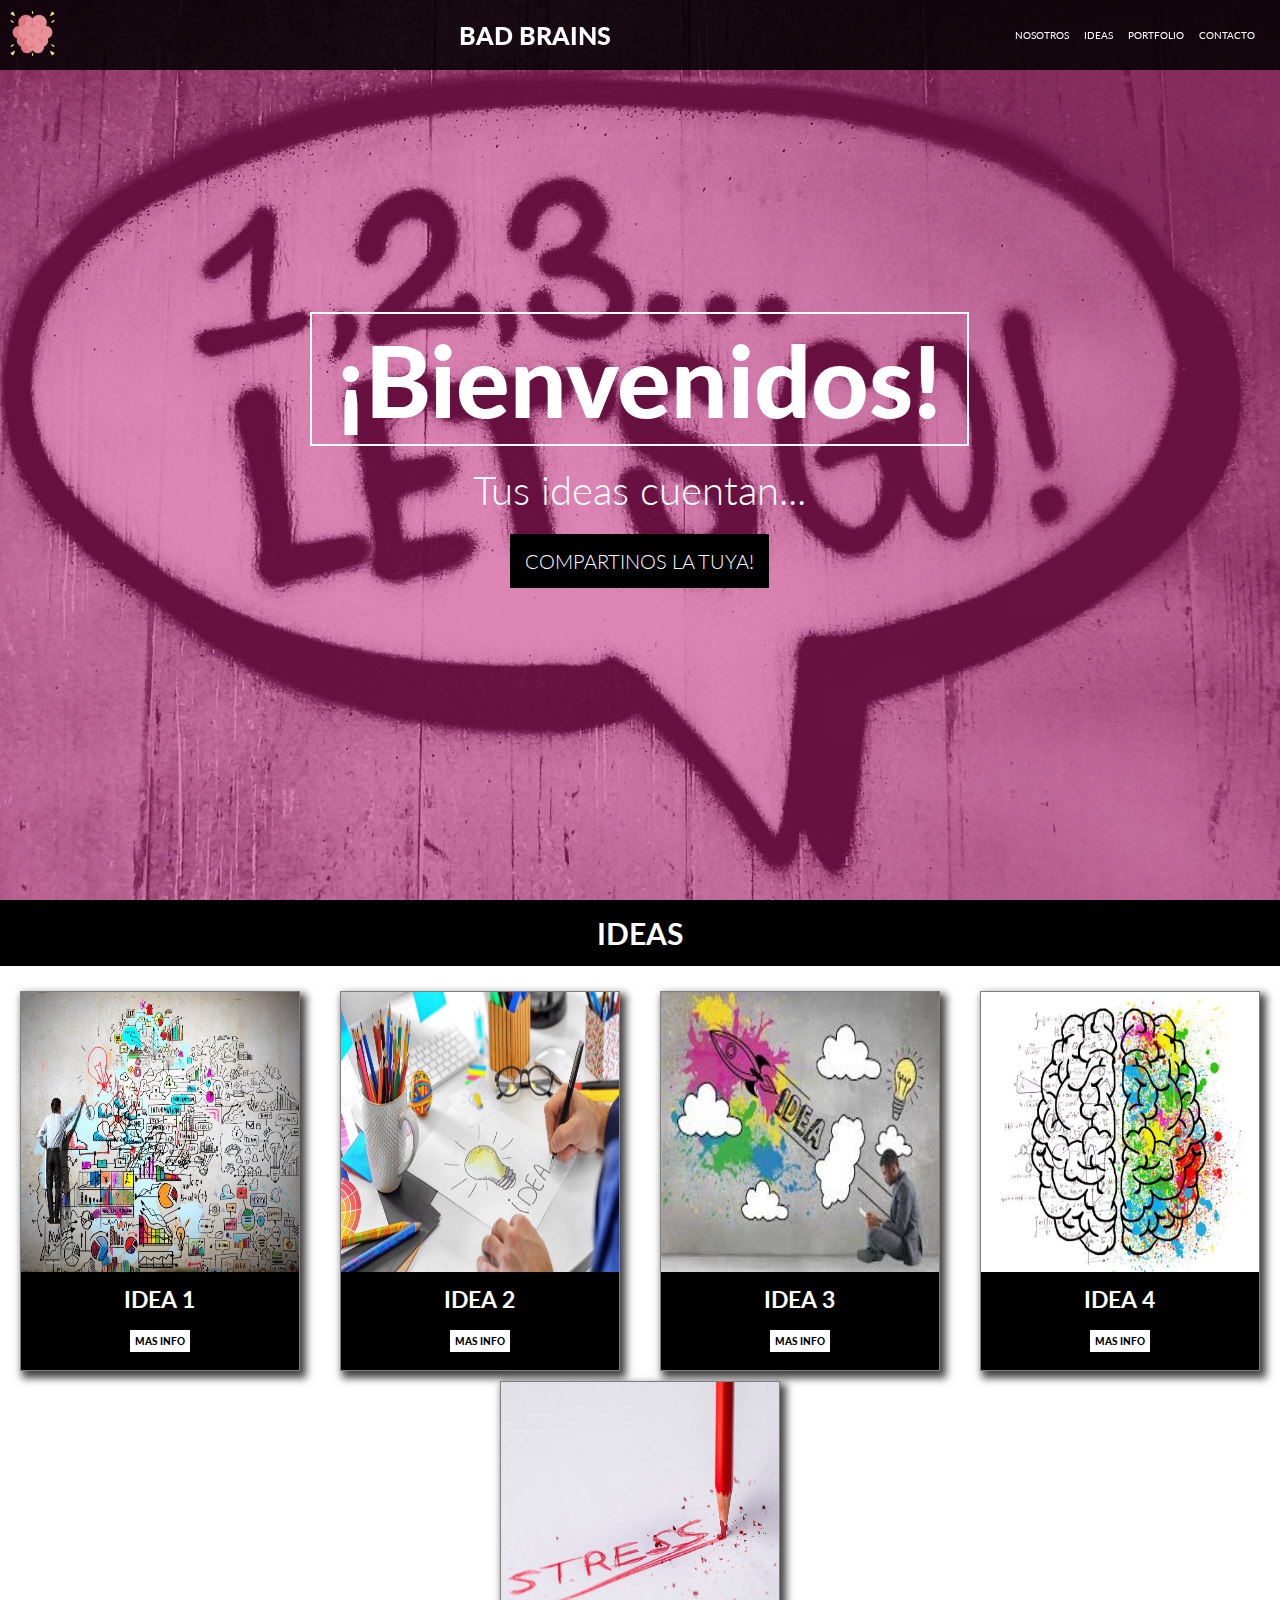
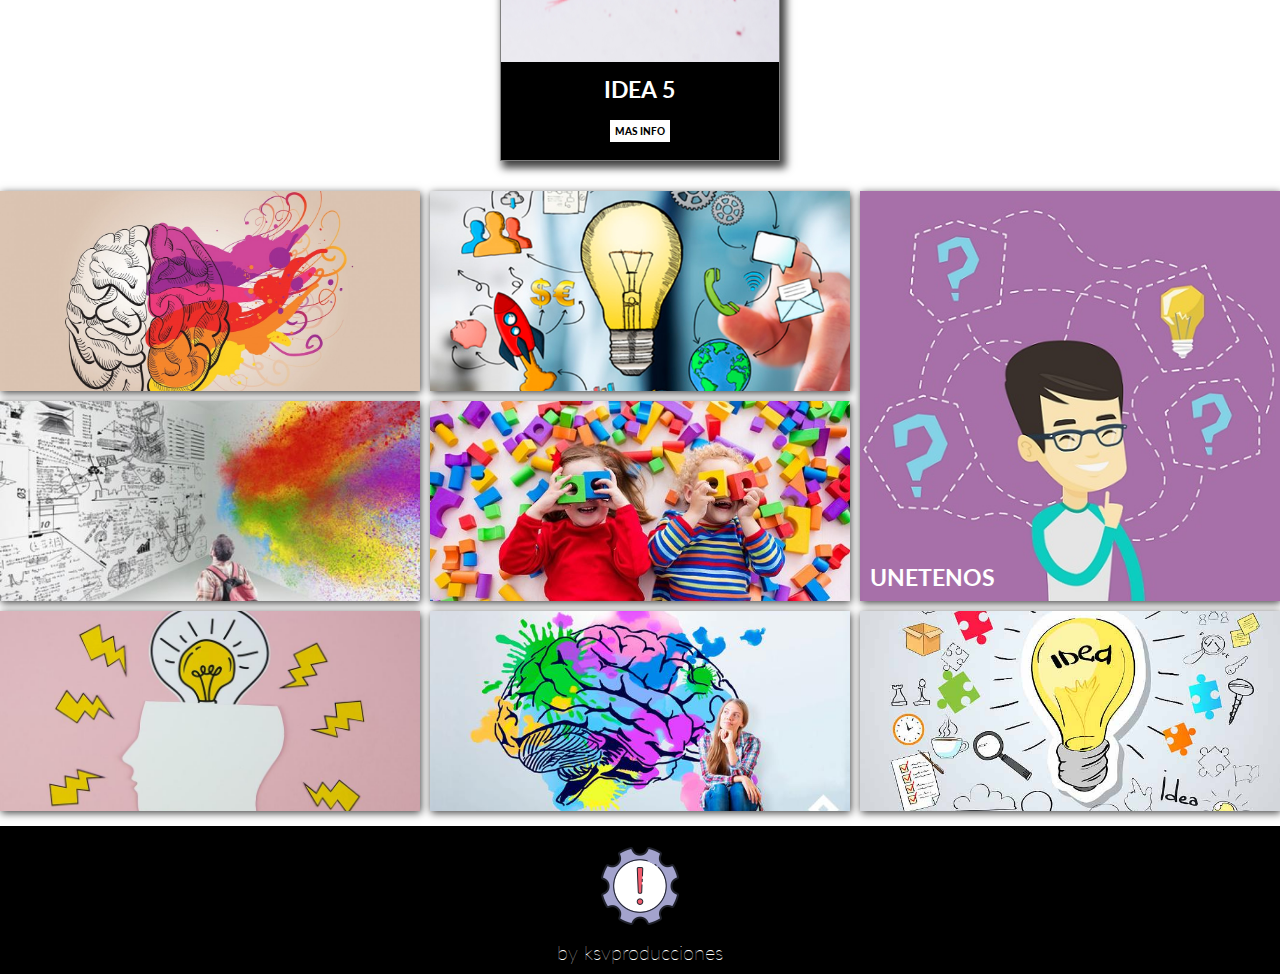
<file: index.html>
<!DOCTYPE html>
<html lang="en">

<head>
    <meta charset="UTF-8">
    <meta http-equiv="X-UA-Compatible" content="IE=edge">
    <meta name="viewport" content="width=device-width, initial-scale=1.0">
    <!-- GOOGLE FONTS -->
    <link rel="preconnect" href="https://fonts.googleapis.com">
    <link rel="preconnect" href="https://fonts.gstatic.com" crossorigin>
    <link
        href="https://fonts.googleapis.com/css2?family=Lato:ital,wght@0,100;0,300;0,400;0,700;0,900;1,100;1,300;1,400;1,700;1,900&display=swap"
        rel="stylesheet">
    <!--Link a CSS-->
    <link rel="stylesheet" href="css/style.css">
    <!--Titulo-->
    <title>Proyecto Nicolas Marangon</title>
</head>

<body>
    <div class="container">
        <!-- ESTE ES EL HEADER -->
        <div class="header">
            <!-- AQUI COMIENZA EL NAV -->
            <nav>
                <a href="index.html">
                    <img src="images/brain.png" alt="Logo Cerebro">
                </a>
                <h1>BAD BRAINS</h1>
                <ul>
                    <li><a href="pages/nosotros.html">NOSOTROS</a></li>
                    <li><a href="pages/ideas.html">IDEAS</a></li>
                    <li><a href="pages/portfolio.html">PORTFOLIO</a></li>
                    <li><a href="pages/contacto.html">CONTACTO</a></li>
                </ul>
            </nav>

        </div>
        <!-- ESTE ES EL MAIN -->
        <div class="main">
            <!-- ESTAS SON LAS SECCIONES -->
            <section class="hero">
                <h2>¡Bienvenidos!</h2>
                <p>Tus ideas cuentan...</p>
                <a href="">COMPARTINOS LA TUYA!</a>
            </section>

            <section class="productos">
                <h2>IDEAS</h2>
                <div>
                    <div>
                        <img src="images/img1.jpeg" alt="">
                        <h3>IDEA 1</h3>
                        <a href="">MAS INFO</a>
                    </div>
                    <div>
                        <img src="images/img2.jpg" alt="">
                        <h3>IDEA 2</h3>
                        <a href="">MAS INFO</a>
                    </div>
                    <div>
                        <img src="images/img3.jpg" alt="">
                        <h3>IDEA 3</h3>
                        <a href="">MAS INFO</a>
                    </div>
                    <div>
                        <img src="images/img4.jpg" alt="">
                        <h3>IDEA 4</h3>
                        <a href="">MAS INFO</a>
                    </div>
                    <div>
                        <img src="images/img5.jpg" alt="">
                        <h3>IDEA 5</h3>
                        <a href="">MAS INFO</a>
                    </div>
                </div>

            </section>

            <section class="galeria">
                <div class="grid-container">
                    <img src="images/gal1.jpg" alt="">
                </div>
                <div class="grid-container">
                    <img src="images/gal2.jpg" alt="">
                </div>
                <div class="grid-container img-3">
                    <img src="images/gal3.jpg" alt="">
                    <h3>UNETENOS</h3>
                </div>
                <div class="grid-container">
                    <img src="images/gal4.jpg" alt="">
                </div>
                <div class="grid-container">
                    <img src="images/gal5.jpg" alt="">
                </div>
                <div class="grid-container">
                    <img src="images/gal6.jpg" alt="">
                </div>
                <div class="grid-container">
                    <img src="images/gal7.jpg" alt="">
                </div>
                <div class="grid-container">
                    <img src="images/gal8.jpg" alt="">
                </div>

            </section>
        </div>
        <!-- ESTE ES EL FOOTER -->
        <div class="footer">
            <div>
                <div class="wrapper">
                    <div class="logo">
                        <img src="images/icons8-advertencia-de-caja-de-cambios-automática-100.png" alt="">
                    </div>
                </div>
                <p>by ksvproducciones</p>
            </div>
        </div>
</body>

</html>
</file>
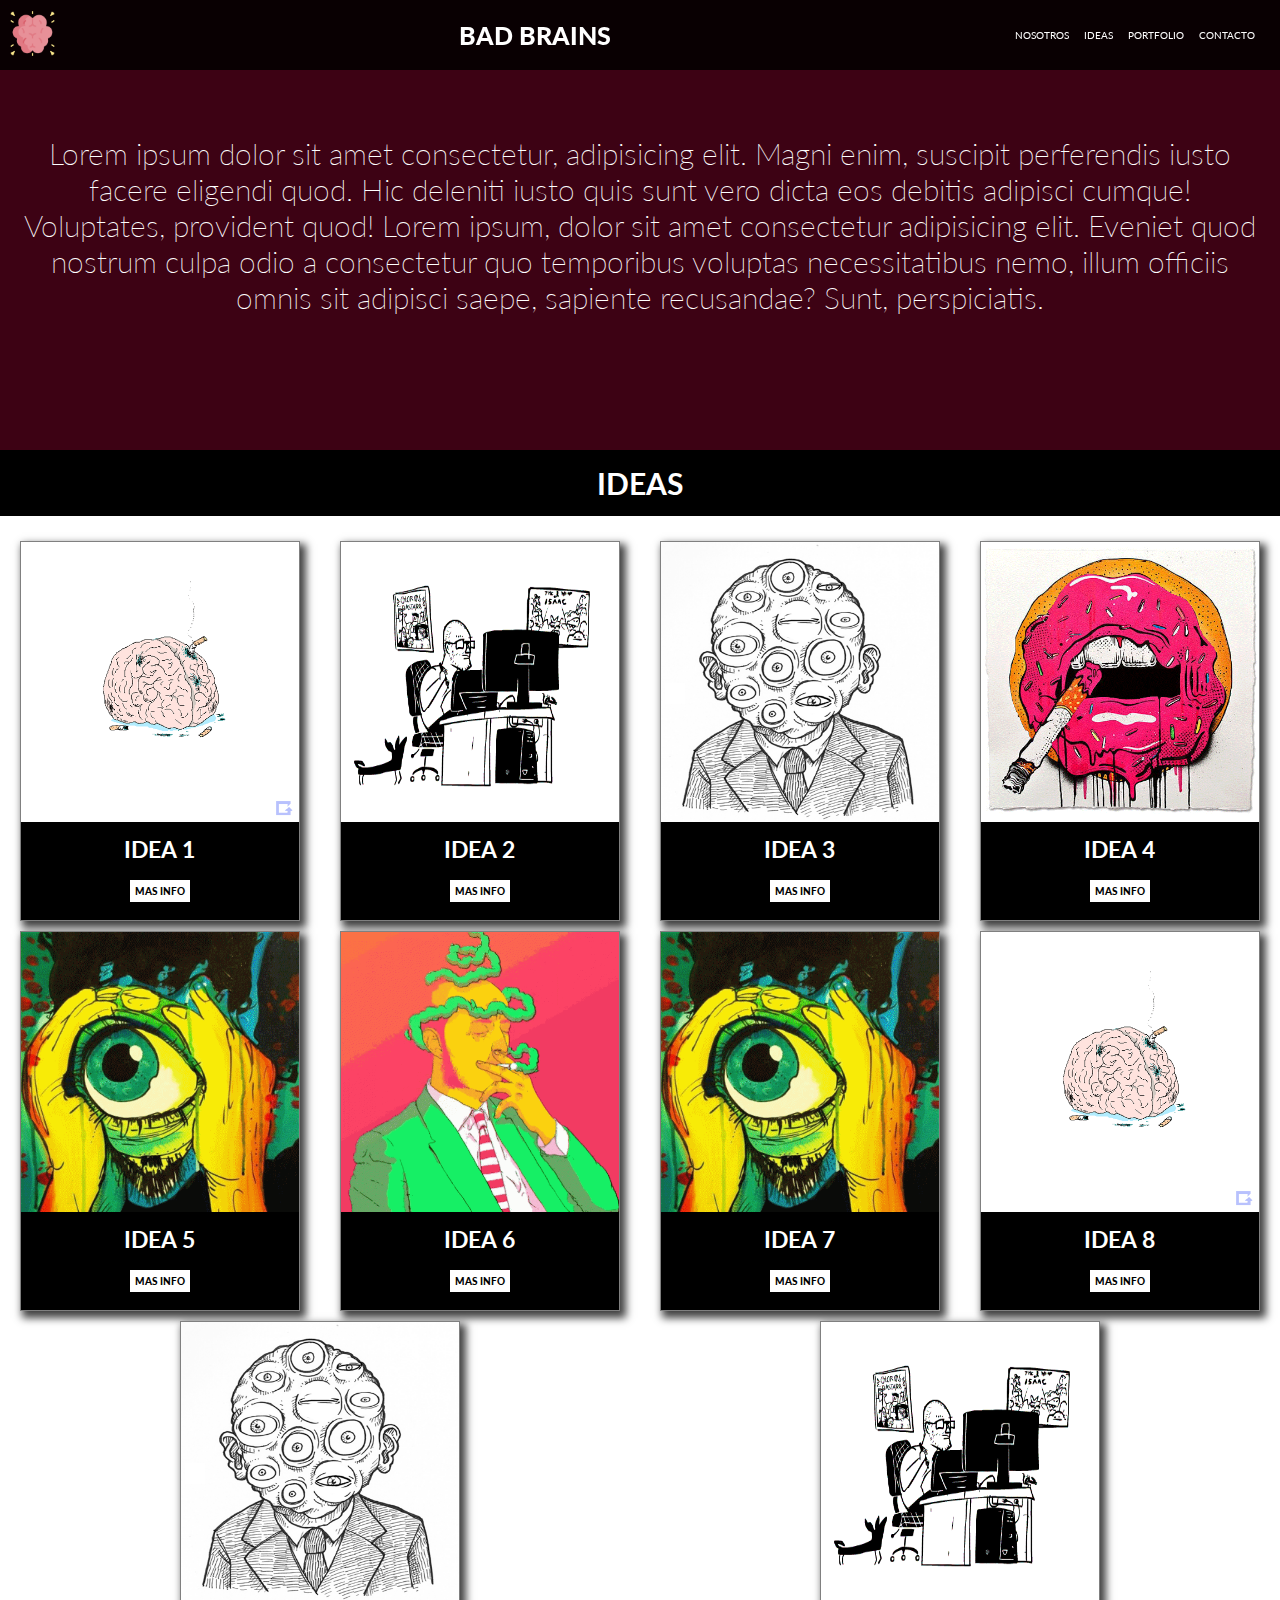
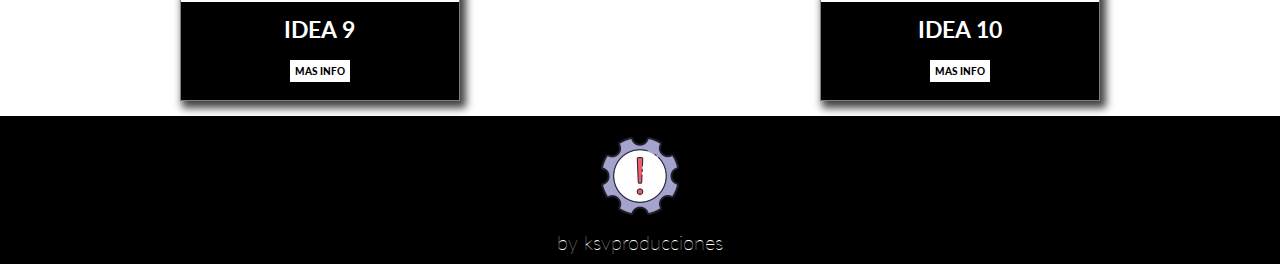
<file: pages/ideas.html>
<!DOCTYPE html>
<html lang="en">

<head>
    <meta charset="UTF-8">
    <meta http-equiv="X-UA-Compatible" content="IE=edge">
    <meta name="viewport" content="width=device-width, initial-scale=1.0">
    <!-- GOOGLE FONTS -->
    <link rel="preconnect" href="https://fonts.googleapis.com">
    <link rel="preconnect" href="https://fonts.gstatic.com" crossorigin>
    <link
        href="https://fonts.googleapis.com/css2?family=Lato:ital,wght@0,100;0,300;0,400;0,700;0,900;1,100;1,300;1,400;1,700;1,900&display=swap"
        rel="stylesheet">
    <!--Link a CSS-->
    <link rel="stylesheet" href="../css/style.css">
    <!--Titulo-->
    <title>Proyecto Nicolas Marangon</title>
</head>

<body>
    <div class="container">
        <!-- ESTE ES EL HEADER -->
        <div class="header">
            <!-- AQUI COMIENZA EL NAV -->
        <nav>
            <a href="../index.html">
                <img src="../images/brain.png" alt="Logo Cerebro">
            </a>
            <h1>BAD BRAINS</h1>
            <ul>
                <li><a href="nosotros.html">NOSOTROS</a></li>
                <li><a href="ideas.html">IDEAS</a></li>
                <li><a href="portfolio.html">PORTFOLIO</a></li>
                <li><a href="contacto.html">CONTACTO</a></li>
            </ul>
        </nav>

        </div>
        <!-- ESTE ES EL MAIN -->
        <div class="main">
            <!-- ESTAS SON LAS SECCIONES -->
            <section class="hero-ideas">
                <p>Lorem ipsum dolor sit amet consectetur, adipisicing elit. Magni enim, suscipit perferendis iusto facere
                    eligendi quod. Hic deleniti iusto quis sunt vero dicta eos debitis adipisci cumque! Voluptates,
                    provident quod! Lorem ipsum, dolor sit amet consectetur adipisicing elit. Eveniet quod nostrum culpa
                    odio a consectetur quo temporibus voluptas necessitatibus nemo, illum officiis omnis sit adipisci saepe,
                    sapiente recusandae? Sunt, perspiciatis.</p>
            </section>
    
            <section class="productos">
                <h2>IDEAS</h2>
                <div>
                    <div>
                        <img src="../images/idea1.gif" alt="">
                        <h3>IDEA 1</h3>
                        <a href="">MAS INFO</a>
                    </div>
                    <div>
                        <img src="../images/idea2.gif" alt="">
                        <h3>IDEA 2</h3>
                        <a href="">MAS INFO</a>
                    </div>
                    <div>
                        <img src="../images/idea3.gif" alt="">
                        <h3>IDEA 3</h3>
                        <a href="">MAS INFO</a>
                    </div>
                    <div>
                        <img src="/images/idea4.gif"">
                        <h3>IDEA 4</h3>
                        <a href="">MAS INFO</a>
                    </div>
                    <div>
                        <img src="/images/idea5.gif"">
                        <h3>IDEA 5</h3>
                        <a href="">MAS INFO</a>
                    </div>
                    <div>
                        <img src="../images/idea6.gif" alt="">
                        <h3>IDEA 6</h3>
                        <a href="">MAS INFO</a>
                    </div>
                    <div>
                        <img src="../images/idea5.gif" alt="">
                        <h3>IDEA 7</h3>
                        <a href="">MAS INFO</a>
                    </div>
                    <div>
                        <img src="../images/idea1.gif" alt="">
                        <h3>IDEA 8</h3>
                        <a href="">MAS INFO</a>
                    </div>
                    <div>
                        <img src="../images/idea3.gif" alt="">
                        <h3>IDEA 9</h3>
                        <a href="">MAS INFO</a>
                    </div>
                    <div>
                        <img src="../images/idea2.gif" alt="">
                        <h3>IDEA 10</h3>
                        <a href="">MAS INFO</a>
                    </div>
                </div>
    
            </section>
        </div>
        <!-- ESTE ES EL FOOTER -->
        <div class="footer">
            <div>
                <div class="wrapper">
                    <div class="logo">
                        <img src="../images/icons8-advertencia-de-caja-de-cambios-automática-100.png" alt="">
                    </div>
                </div>
                <p>by ksvproducciones</p>
            </div>
        </div>
    </div>
</body>

</html>
</file>
<file: css/style.css>
* {
    margin: 0;
    padding: 0;
    box-sizing: border-box;
}

body {
    font-family: 'Lato', sans-serif;
    font-weight: 300;
    font-size: 20px;
}

.container {
    display: grid; 
    grid-auto-columns: 1fr; 
    grid-template-columns: 1.2fr 1.6fr 1.4fr; 
    grid-template-rows: 0fr 2.4fr 0fr; 
    gap: 0px 0px; 
    grid-template-areas: 
      "header header header"
      "main main main"
      "footer footer footer"; 
  }
/*----HEADER----*/
  .header { 
    grid-area: header;
    position: fixed;
    z-index: 10;
 }
 .header nav {
    display: flex;
    justify-content: space-between;
    align-items: center;
    width: 100vw;
    height: 70px;
    background-color: #000000da;
    padding: 10px;
}
.header nav a img {
    height: 45px;
    margin: 0px;
    
}

.header nav h1 {
    color: #ffffff;
    font-size: 25px;
    font-weight: 900;
    padding: 10px;
}

.header nav ul {
    display: flex;
    list-style: none;
    font-size: 10px;
    font-weight: 300;
}

.header nav ul li a {
    text-decoration: none;
    color: #ffffff;
    font-weight: 400;
    font-size: 10px;
    margin-right: 15px;

}
/*----MAIN----*/
.main { 
    grid-area: main; 
}
.hero {
    max-width: 100%;
    height: 100vh;
    background: linear-gradient(#be1b7588, #be1b7588), url(../images/pexels-sevenstorm-juhaszimrus-704767.jpg);
    background-position: center;
    background-repeat: no-repeat;
    background-size: cover;
    background-attachment: fixed;
    display: flex;
    flex-direction: column;
    justify-content: center;
    align-items: center;
    color: #ffffff;
}

.hero h2 {
    font-weight: 900;
    font-size: 100px;
    line-height: 80px;
    border: 2px solid #ffffff;
    padding: 25px;
}

.hero p {
    margin: 20px;
    font-size: 40px;
    font-weight: 300;
}

.hero a {
    text-decoration: none;
    color: #ffffff;
    background-color: #000000;
    padding: 15px;
}

.hero-nosotros {
    max-width: 100%;
    height: 100vh;
    background: linear-gradient(#391bbe88, #be1b7588), url(../images/tUh.gif);
    background-position: center;
    background-repeat: no-repeat;
    background-size: cover;
    background-attachment: fixed;
    display: flex;
    flex-direction: column;
    justify-content: center;
    align-items: center;
    color: #ffffff;
}

.hero-nosotros p {
    margin: 20px;
    font-size: 30px;
    font-weight: 200;
    text-align: center;
}

.hero-ideas {
    max-width: 100%;
    height: 50vh;
    background-color: #3d0214;
    background-position: center;
    background-repeat: no-repeat;
    background-size: cover;
    background-attachment: fixed;
    display: flex;
    flex-direction: column;
    justify-content: center;
    align-items: center;
    color: #ffffff;
}

.hero-ideas p {
    margin: 20px;
    font-size: 30px;
    font-weight: 200;
    text-align: center;
}
.hero-portfolio {
    max-width: 100%;
    height: 50vh;
    background-color: #00410b;
    background-position: center;
    background-repeat: no-repeat;
    background-size: cover;
    background-attachment: fixed;
    display: flex;
    flex-direction: column;
    justify-content: center;
    align-items: center;
    color: #ffffff;
}
.hero-portfolio p {
    margin: 20px;
    font-size: 30px;
    font-weight: 200;
    text-align: center;
}
.hero-contacto {
    max-width: 100%;
    height: 100vh;
    background: linear-gradient(#391bbe88, #be1b7588), url(../images/pexels-miguel-á-padriñán-1111368.jpg);
    background-position: center;
    background-repeat: no-repeat;
    background-size: cover;
    background-attachment: fixed;
    display: flex;
    flex-direction: column;
    justify-content: center;
    align-items: center;
    color: #ffffff;
}
.hero-contacto p {
    margin: 20px;
    font-size: 30px;
    font-weight: 200;
    text-align: center;
}
.productos h2 {
    background-color: #000000;
    color: #ffffff;
    width: 100%;
    text-align: center;
    padding: 15px;
}

.productos>div {
    display: flex;
    justify-content: space-around;
    align-items: center;
    margin-top: 15px;
    flex-wrap: wrap;
}

.productos div div img {
    width: 100%;
    height: 280px;

}

.productos div div {
    border: 1px solid #808080;
    width: 280px;
    height: 380px;
    text-align: center;
    background-color: #000000;
    color: #ffffff;
    margin-top: 10px;
    box-shadow: 4px 5px 8px 2px rgba(0, 0, 0, 0.75);
    -webkit-box-shadow: 4px 5px 8px 2px rgba(0, 0, 0, 0.75);
    -moz-box-shadow: 4px 5px 8px 2px rgba(0, 0, 0, 0.75);
}

.productos div div h3 {
    margin-bottom: 12px;
    margin-top: 9px;
}

.productos div div a {
    text-decoration: none;
    color: #000000;
    background-color: #ffffff;
    font-weight: 900;
    font-size: 10px;
    padding: 5px;
}

.galeria {
    width: 100%;
    margin-top: 30px;
    display: grid;
    grid-template-columns: repeat(3, 1fr);
    grid-auto-rows: 200px;
    gap: 10px;
}

.galeria div img {
    width: 100%;
    height: 100%;
    object-fit: cover;
    box-shadow: 1px 2px 8px 0px rgba(0, 0, 0, 0.75);
    -webkit-box-shadow: 1px 2px 8px 0px rgba(0, 0, 0, 0.75);
    -moz-box-shadow: 1px 2px 8px 0px rgba(0, 0, 0, 0.75);
}
.galeria-portfolio {
    width: 100%;
    margin-top: 30px;
    display: grid;
    grid-template-columns: repeat(3, 1fr);
    grid-auto-rows: 200px;
    gap: 10px;
}

.galeria-portfolio div img {
    width: 100%;
    height: 100%;
    object-fit: cover;
    box-shadow: 1px 2px 8px 0px rgba(0, 0, 0, 0.75);
    -webkit-box-shadow: 1px 2px 8px 0px rgba(0, 0, 0, 0.75);
    -moz-box-shadow: 1px 2px 8px 0px rgba(0, 0, 0, 0.75);
}

.grid-container {
    position: relative;

}

.grid-container h3 {
    position: absolute;
    bottom: 10px;
    left: 10px;
    color: #ffffff;
}

.img-3 {
    grid-row-start: span 2;
}
/*----FOOTER----*/
.footer { 
    grid-area: footer;
    background-color: #000000;
    text-align: center;
    color: #ffffff;
    font-weight: 100;
    padding: 10px;
    margin-top: 15px;
 }

/*----ANIMACIONES----*/
.wrapper { 
    display: flex;
    align-items: center;
    justify-content: center;
}

.logo {
    animation-name: logo-footer;
    animation-duration: 40s;
    animation-delay: 0.1s;
    animation-timing-function: ease;


}

@keyframes logo-footer {
    0% {
        transform: rotateZ(0deg);
        opacity: 0;
    }

    100% {
        transform: rotateZ(900deg) ;
    }
    

    
}

 /*----MEDIA QUERY---*/

@media screen and (max-width:950px) {
    .galeria {
        grid-template-columns: repeat(2, 1fr);
        grid-auto-rows: 200px;
    }

    .galeria-portfolio {
        grid-template-columns: repeat(2, 1fr);
        grid-auto-rows: 200px;
    }

    .grid-container {
        grid-column: span 1;
        grid-row: span 1;
    }

    .hero h2 {
        font-size: 50px;
        padding: 10px;
    }

    .hero p {
        font-size: 25px;
        }

    .hero a {
        text-decoration: none;
        font-size: 15px;
        padding: 10px;
    }

    .hero-nosotros p {
        margin: 10px;
    
        font-size: 20px;
        font-weight: 300;
    }

    .hero-portfolio p {
        margin: 10px;
        font-size: 20px;
        font-weight: 300;
        margin-top: 100px;
    }

    .hero-nosotros {
        max-width: 100%;
        height: 50vh;
    }

    .hero-nosotros p {
        margin: 10px;
        font-size: 20px;
        font-weight: 300;
        margin-top: 100px;
    }

    .hero-ideas {
        max-width: 100%;
        height: 50vh;
    }

    .hero-ideas p {
        margin: 10px;
        font-size: 20px;
        font-weight: 300;
        margin-top: 100px;
    }
}


@media screen and (max-width:495px) {
    .header nav {
        flex-direction: column;
        height: auto;
    }

    .galeria {
        grid-template-columns: 1fr;
    }

    .galeria-portfolio {
        grid-template-columns: 1fr;
    }

    .grid-container {
        grid-column: span 1;
        grid-row: span 1;
    }

    .hero h2 {
        font-size: 40px;
        padding: 10px;
    }
}
</file>
